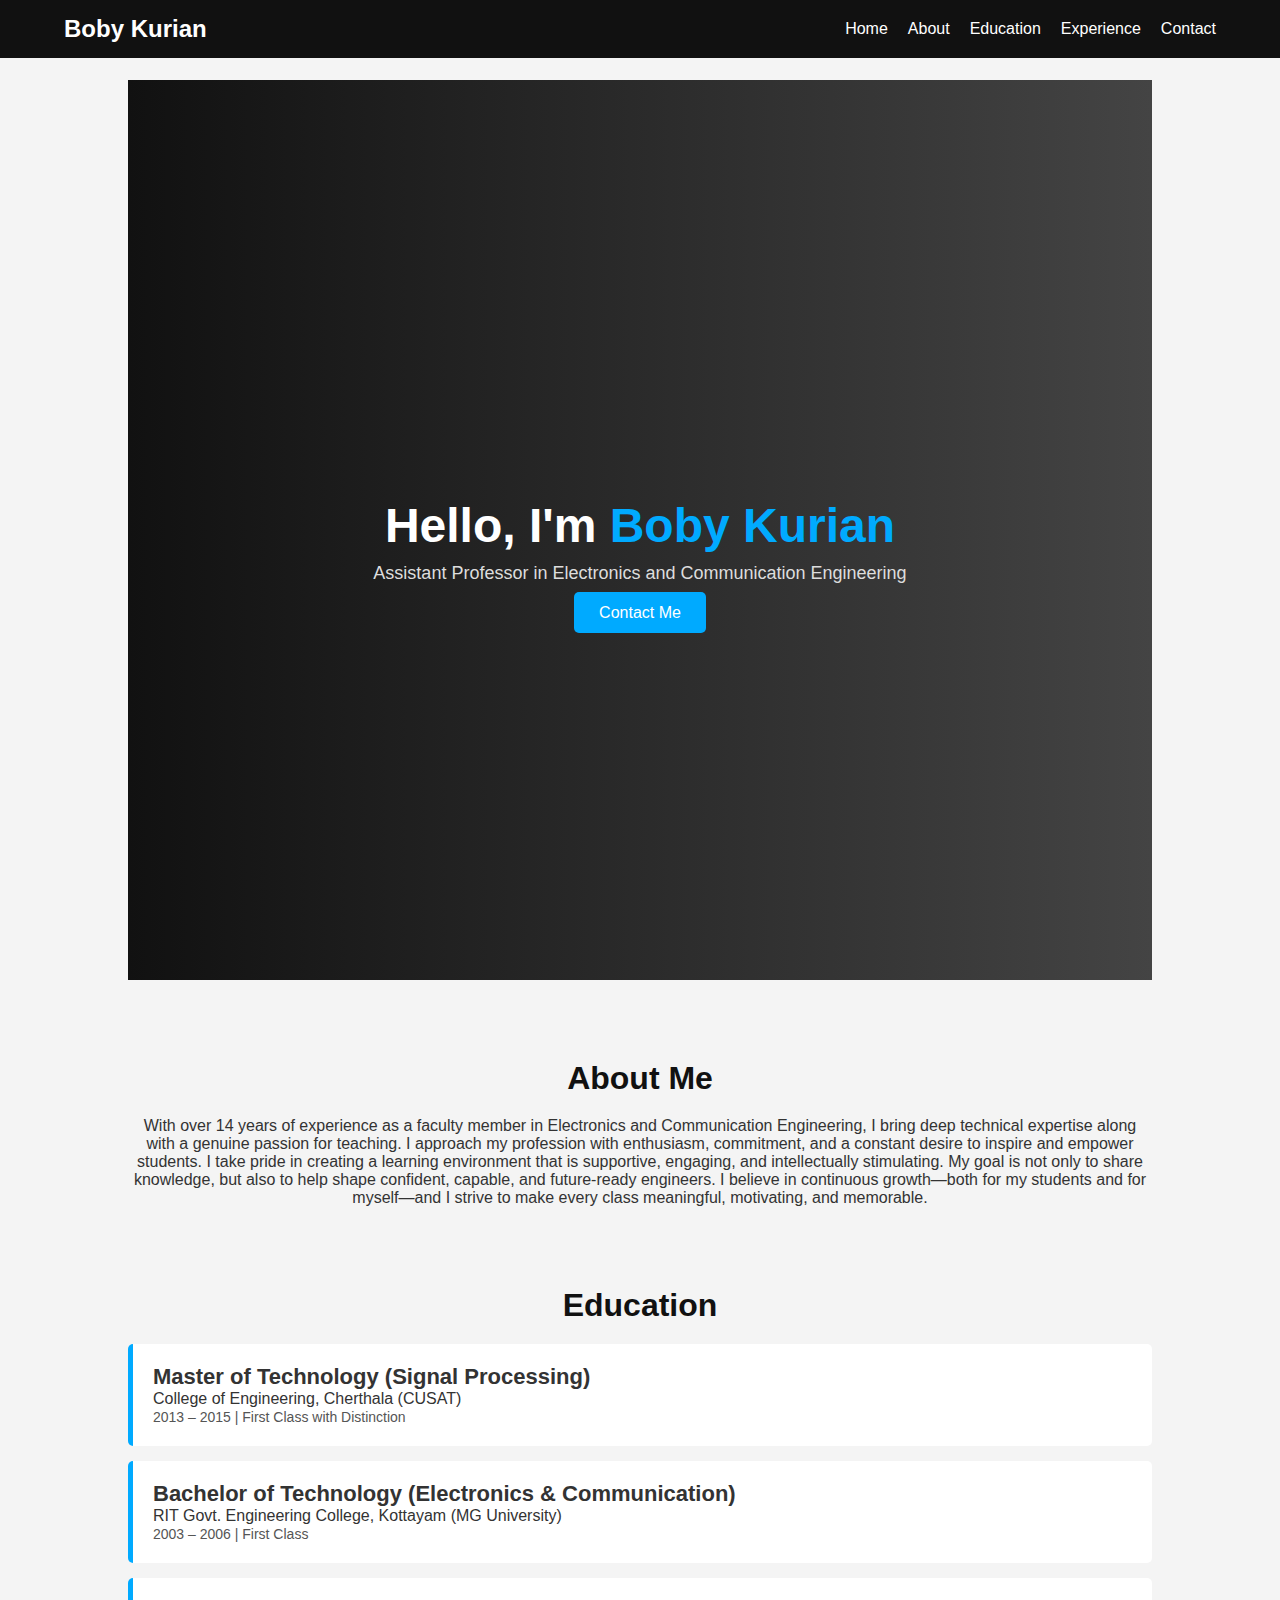
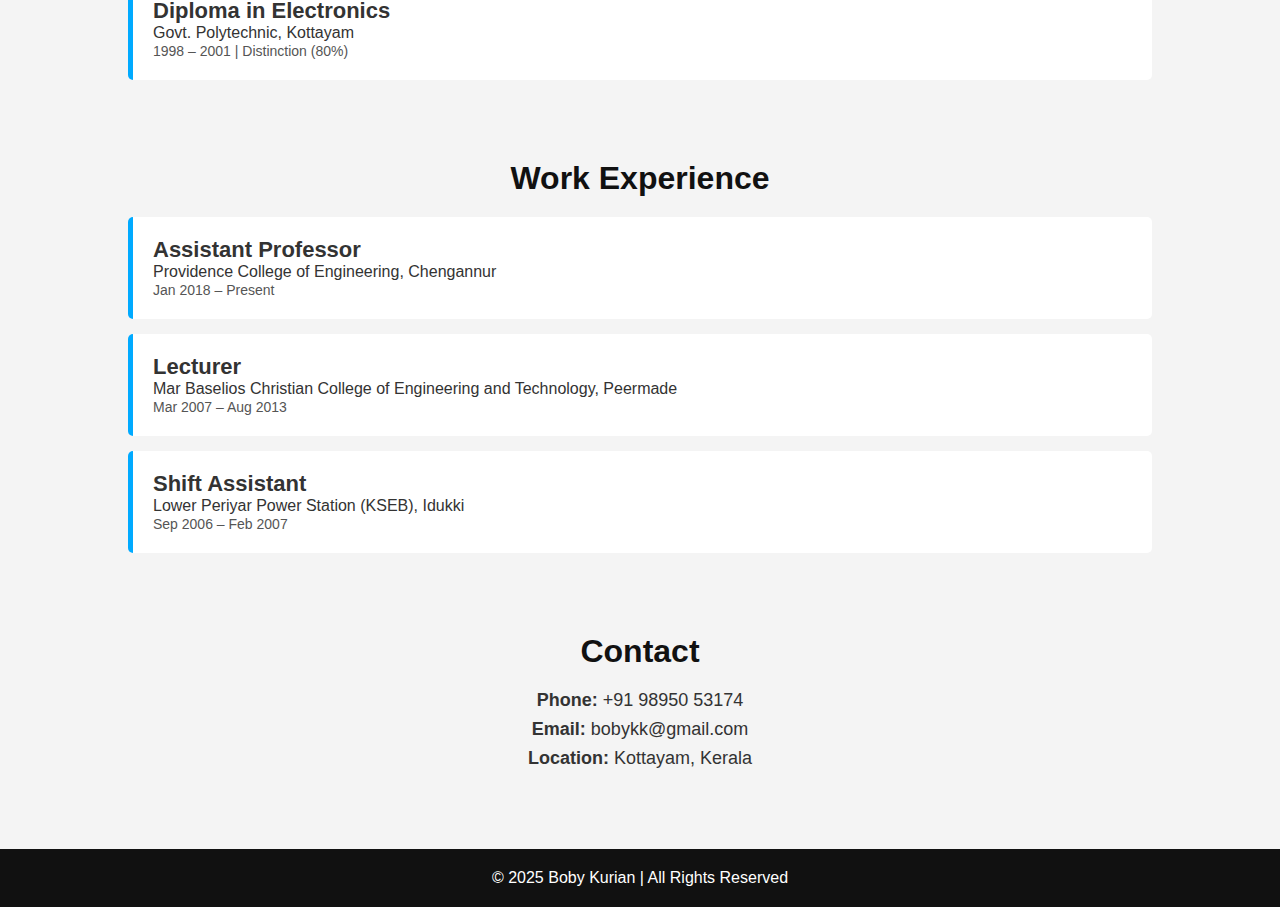
<file: index.html>
<!DOCTYPE html>
<html lang="en">
<head>
    <meta charset="UTF-8">
    <meta name="viewport" content="width=device-width, initial-scale=1.0">
    <title>Boby Kurian | Portfolio</title>
    <link rel="stylesheet" href="style.css">
</head>
<body>

    <!-- Navigation -->
    <header>
        <nav>
            <h2 class="logo">Boby Kurian</h2>
            <ul>
                <li><a href="#home">Home</a></li>
                <li><a href="#about">About</a></li>
                <li><a href="#education">Education</a></li>
                <li><a href="#experience">Experience</a></li>
                <li><a href="#contact">Contact</a></li>
            </ul>
        </nav>
    </header>

    <!-- Hero Section -->
    <section id="home" class="hero">
        <div class="hero-content">
            <h1>Hello, I'm <span>Boby Kurian</span></h1>
            <p>Assistant Professor in Electronics and Communication Engineering</p>
            <a href="#contact" class="btn">Contact Me</a>
        </div>
    </section>

    <!-- About Section -->
    <section id="about">
        <h2>About Me</h2>
        <p>
            With over 14 years of experience as a faculty member in Electronics and Communication Engineering, 
            I bring deep technical expertise along with a genuine passion for teaching.
            I approach my profession with enthusiasm, commitment, and a constant desire to inspire and empower students.
            I take pride in creating a learning environment that is supportive, engaging, and intellectually stimulating. 
            My goal is not only to share knowledge, but also to help shape confident, capable, and future-ready engineers. 
            I believe in continuous growth—both for my students and for myself—and I strive to make every class meaningful, motivating, and memorable.
        </p>
    </section>

    <!-- Education Section -->
    <section id="education">
        <h2>Education</h2>

        <div class="edu-item">
            <h3>Master of Technology (Signal Processing)</h3>
            <p>College of Engineering, Cherthala (CUSAT)</p>
            <span>2013 – 2015 | First Class with Distinction</span>
        </div>

        <div class="edu-item">
            <h3>Bachelor of Technology (Electronics & Communication)</h3>
            <p>RIT Govt. Engineering College, Kottayam (MG University)</p>
            <span>2003 – 2006 | First Class</span>
        </div>

        <div class="edu-item">
            <h3>Diploma in Electronics</h3>
            <p>Govt. Polytechnic, Kottayam</p>
            <span>1998 – 2001 | Distinction (80%)</span>
        </div>
    </section>

    <!-- Experience Section -->
    <section id="experience">
        <h2>Work Experience</h2>

        <div class="exp-item">
            <h3>Assistant Professor</h3>
            <p>Providence College of Engineering, Chengannur</p>
            <span>Jan 2018 – Present</span>
        </div>

        <div class="exp-item">
            <h3>Lecturer</h3>
            <p>Mar Baselios Christian College of Engineering and Technology, Peermade</p>
            <span>Mar 2007 – Aug 2013</span>
        </div>

        <div class="exp-item">
            <h3>Shift Assistant</h3>
            <p>Lower Periyar Power Station (KSEB), Idukki</p>
            <span>Sep 2006 – Feb 2007</span>
        </div>
    </section>

    <!-- Contact -->
    <section id="contact">
        <h2>Contact</h2>
        <p><strong>Phone:</strong> +91 98950 53174</p>
        <p><strong>Email:</strong> bobykk@gmail.com</p>
        <p><strong>Location:</strong> Kottayam, Kerala</p>
    </section>

    <footer>
        <p>© 2025 Boby Kurian | All Rights Reserved</p>
    </footer>

</body>
</html>
</file>
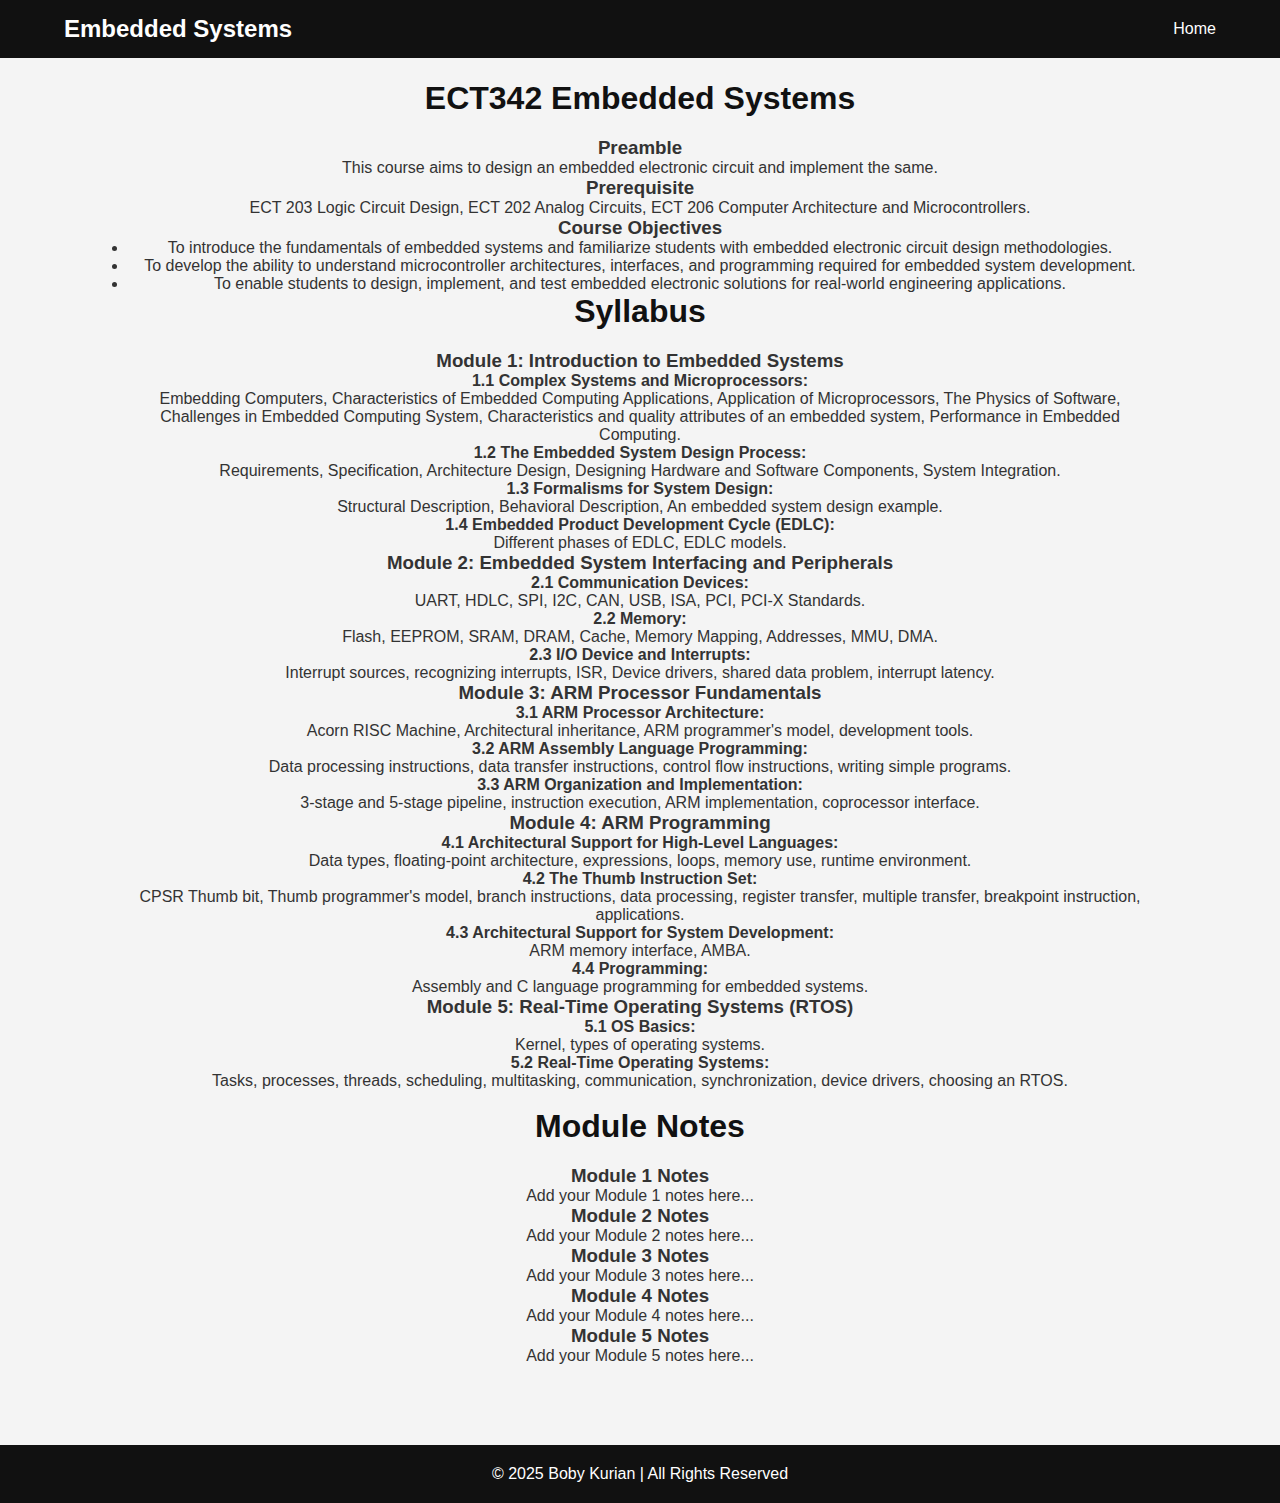
<file: embedded-systems.html>
<!DOCTYPE html>
<html lang="en">
<head>
    <meta charset="UTF-8">
    <meta name="viewport" content="width=device-width, initial-scale=1.0">
    <title>Embedded Systems | Boby Kurian</title>
    <link rel="stylesheet" href="style.css">
</head>
<body>

<header>
    <nav>
        <div class="logo">Embedded Systems</div>
        <ul>
            <li><a href="index.html">Home</a></li>
        </ul>
    </nav>
</header>

<section class="section">
    <h2 class="section-title">ECT342 Embedded Systems</h2>
    <div class="divider"></div>

    <!-- Preamble -->
    <div class="item">
        <h3>Preamble</h3>
        <p>
            This course aims to design an embedded electronic circuit and implement the same.
        </p>
    </div>

    <!-- Prerequisite -->
    <div class="item">
        <h3>Prerequisite</h3>
        <p>
            ECT 203 Logic Circuit Design, ECT 202 Analog Circuits, ECT 206 Computer Architecture and Microcontrollers.
        </p>
    </div>

    <!-- Course Objectives -->
    <div class="item">
        <h3>Course Objectives</h3>
        <ul>
            <li>To introduce the fundamentals of embedded systems and familiarize students with embedded electronic circuit design methodologies.</li>
            <li>To develop the ability to understand microcontroller architectures, interfaces, and programming required for embedded system development.</li>
            <li>To enable students to design, implement, and test embedded electronic solutions for real-world engineering applications.</li>
        </ul>
    </div>

    <!-- SYLLABUS SECTION -->
    <h2 class="section-title">Syllabus</h2>
    <div class="divider"></div>

    <!-- Module 1 -->
    <div class="item">
        <h3>Module 1: Introduction to Embedded Systems</h3>
        <p>
            <strong>1.1 Complex Systems and Microprocessors:</strong><br>
            Embedding Computers, Characteristics of Embedded Computing Applications,
            Application of Microprocessors, The Physics of Software,
            Challenges in Embedded Computing System,
            Characteristics and quality attributes of an embedded system,
            Performance in Embedded Computing.
        </p>
        <p>
            <strong>1.2 The Embedded System Design Process:</strong><br>
            Requirements, Specification, Architecture Design,
            Designing Hardware and Software Components, System Integration.
        </p>
        <p>
            <strong>1.3 Formalisms for System Design:</strong><br>
            Structural Description, Behavioral Description,
            An embedded system design example.
        </p>
        <p>
            <strong>1.4 Embedded Product Development Cycle (EDLC):</strong><br>
            Different phases of EDLC, EDLC models.
        </p>
    </div>

    <!-- Module 2 -->
    <div class="item">
        <h3>Module 2: Embedded System Interfacing and Peripherals</h3>
        <p>
            <strong>2.1 Communication Devices:</strong><br>
            UART, HDLC, SPI, I2C, CAN, USB,
            ISA, PCI, PCI-X Standards.
        </p>
        <p>
            <strong>2.2 Memory:</strong><br>
            Flash, EEPROM, SRAM, DRAM, Cache, Memory Mapping,
            Addresses, MMU, DMA.
        </p>
        <p>
            <strong>2.3 I/O Device and Interrupts:</strong><br>
            Interrupt sources, recognizing interrupts, ISR,
            Device drivers, shared data problem, interrupt latency.
        </p>
    </div>

    <!-- Module 3 -->
    <div class="item">
        <h3>Module 3: ARM Processor Fundamentals</h3>
        <p>
            <strong>3.1 ARM Processor Architecture:</strong><br>
            Acorn RISC Machine, Architectural inheritance,
            ARM programmer's model, development tools.
        </p>
        <p>
            <strong>3.2 ARM Assembly Language Programming:</strong><br>
            Data processing instructions, data transfer instructions,
            control flow instructions, writing simple programs.
        </p>
        <p>
            <strong>3.3 ARM Organization and Implementation:</strong><br>
            3-stage and 5-stage pipeline,
            instruction execution, ARM implementation,
            coprocessor interface.
        </p>
    </div>

    <!-- Module 4 -->
    <div class="item">
        <h3>Module 4: ARM Programming</h3>
        <p>
            <strong>4.1 Architectural Support for High-Level Languages:</strong><br>
            Data types, floating-point architecture,
            expressions, loops, memory use,
            runtime environment.
        </p>
        <p>
            <strong>4.2 The Thumb Instruction Set:</strong><br>
            CPSR Thumb bit, Thumb programmer's model,
            branch instructions, data processing,
            register transfer, multiple transfer,
            breakpoint instruction, applications.
        </p>
        <p>
            <strong>4.3 Architectural Support for System Development:</strong><br>
            ARM memory interface, AMBA.
        </p>
        <p>
            <strong>4.4 Programming:</strong><br>
            Assembly and C language programming for embedded systems.
        </p>
    </div>

    <!-- Module 5 -->
    <div class="item">
        <h3>Module 5: Real-Time Operating Systems (RTOS)</h3>
        <p>
            <strong>5.1 OS Basics:</strong><br>
            Kernel, types of operating systems.
        </p>
        <p>
            <strong>5.2 Real-Time Operating Systems:</strong><br>
            Tasks, processes, threads, scheduling,
            multitasking, communication,
            synchronization, device drivers,
            choosing an RTOS.
        </p>
    </div>

    <br>

    <!-- NOTES SECTION -->
    <h2 class="section-title">Module Notes</h2>
    <div class="divider"></div>

    <div class="item">
        <h3>Module 1 Notes</h3>
        <p>Add your Module 1 notes here...</p>
    </div>

    <div class="item">
        <h3>Module 2 Notes</h3>
        <p>Add your Module 2 notes here...</p>
    </div>

    <div class="item">
        <h3>Module 3 Notes</h3>
        <p>Add your Module 3 notes here...</p>
    </div>

    <div class="item">
        <h3>Module 4 Notes</h3>
        <p>Add your Module 4 notes here...</p>
    </div>

    <div class="item">
        <h3>Module 5 Notes</h3>
        <p>Add your Module 5 notes here...</p>
    </div>

</section>

<footer>
    <p>© 2025 Boby Kurian | All Rights Reserved</p>
</footer>

</body>
</html>
</file>
<file: style.css>
* {
    margin: 0;
    padding: 0;
    box-sizing: border-box;
    font-family: "Poppins", sans-serif;
}

body {
    background: #f4f4f4;
    color: #333;
}

/* Navigation */
header {
    width: 100%;
    background: #111;
    padding: 15px 0;
    position: fixed;
    top: 0;
    z-index: 1000;
}

nav {
    width: 90%;
    margin: auto;
    display: flex;
    align-items: center;
    justify-content: space-between;
}

.logo {
    color: #fff;
    font-size: 24px;
    font-weight: bold;
}

nav ul {
    display: flex;
    gap: 20px;
}

nav ul li {
    list-style: none;
}

nav ul li a {
    text-decoration: none;
    color: #fff;
    font-size: 16px;
}

nav ul li a:hover {
    color: #00aaff;
}

/* Hero Section */
.hero {
    height: 100vh;
    background: linear-gradient(to right, #111, #444);
    display: flex;
    align-items: center;
    justify-content: center;
    text-align: center;
    padding-top: 60px;
}

.hero h1 {
    font-size: 48px;
    color: #fff;
}

.hero h1 span {
    color: #00aaff;
}

.hero p {
    color: #ddd;
    margin: 10px 0 20px;
    font-size: 18px;
}

.btn {
    background: #00aaff;
    color: white;
    padding: 12px 25px;
    border-radius: 5px;
    text-decoration: none;
}

.btn:hover {
    background: #0088cc;
}

/* Sections */
section {
    width: 80%;
    margin: 80px auto;
    text-align: center;
}

section h2 {
    font-size: 32px;
    margin-bottom: 20px;
    color: #111;
}

/* Education & Experience Items */
.edu-item, .exp-item {
    background: white;
    padding: 20px;
    margin: 15px 0;
    border-left: 5px solid #00aaff;
    border-radius: 5px;
    text-align: left;
}

.edu-item h3, .exp-item h3 {
    font-size: 22px;
}

.edu-item span, .exp-item span {
    color: #555;
    font-size: 14px;
}

/* Contact */
#contact p {
    font-size: 18px;
    margin: 8px 0;
}

/* Footer */
footer {
    background: #111;
    color: white;
    text-align: center;
    padding: 20px 0;
    margin-top: 50px;
}
</file>
